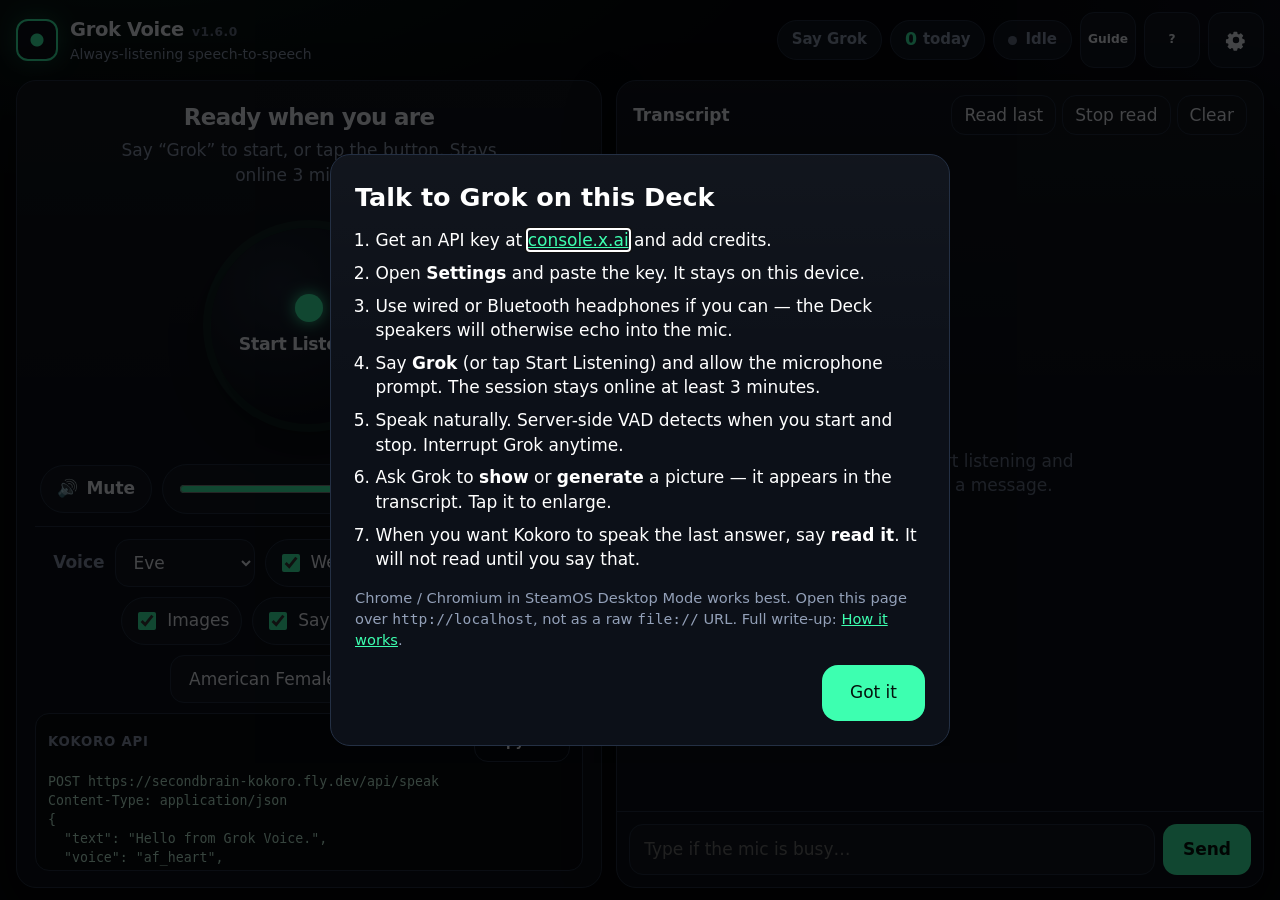
<file: index.html>
<!DOCTYPE html>
<html lang="en">
<head>
  <meta charset="UTF-8" />
  <meta name="viewport" content="width=device-width, initial-scale=1, viewport-fit=cover" />
  <meta name="color-scheme" content="dark" />
  <meta name="theme-color" content="#05070b" />
  <meta name="mobile-web-app-capable" content="yes" />
  <meta name="apple-mobile-web-app-capable" content="yes" />
  <meta name="apple-mobile-web-app-status-bar-style" content="black-translucent" />
  <meta name="description" content="Always-listening Grok voice agent for Steam Deck Desktop Mode. Streams your microphone to xAI realtime Speech-to-Speech and plays Grok back through the speakers." />
  <title>Grok Always-Listening Voice Agent</title>
  <link rel="icon" href="data:image/svg+xml,%3Csvg xmlns='http://www.w3.org/2000/svg' viewBox='0 0 64 64'%3E%3Crect width='64' height='64' rx='14' fill='%2305070b'/%3E%3Ccircle cx='32' cy='32' r='16' fill='none' stroke='%233dffb0' stroke-width='4'/%3E%3Ccircle cx='32' cy='32' r='6' fill='%233dffb0'/%3E%3C/svg%3E" />
  <link rel="stylesheet" href="style.css" />
</head>
<body>
  <a class="skip-link" href="#listen-btn">Skip to listen control</a>

  <div class="app" id="app">
    <header class="topbar">
      <div class="brand">
        <span class="brand-mark" aria-hidden="true"></span>
        <div class="brand-copy">
          <h1>Grok Voice <span class="version" id="app-version">v1.6.0</span></h1>
          <p>Always-listening speech-to-speech</p>
        </div>
      </div>
      <div class="topbar-actions">
        <div class="status-chip timer-chip" id="session-chip" title="Say Grok to start. Stays online at least 3 minutes.">
          <span id="session-timer">Say Grok</span>
        </div>
        <div class="status-chip usage-chip" id="query-chip" title="Spoken or typed turns today. Resets at local midnight.">
          <span class="query-num" id="query-count">0</span>
          <span>today</span>
        </div>
        <div class="status-chip" id="conn-chip" data-state="idle" title="Connection status">
          <span class="status-dot" aria-hidden="true"></span>
          <span id="conn-label">Idle</span>
        </div>
        <a class="icon-btn" id="guide-link" href="guide.html" title="How it works">Guide</a>
        <button type="button" class="icon-btn" id="help-btn" aria-label="Show first-time instructions">?</button>
        <button type="button" class="icon-btn" id="settings-btn" aria-expanded="false" aria-controls="settings-panel" aria-label="Open settings">
          <svg viewBox="0 0 24 24" width="22" height="22" aria-hidden="true">
            <path fill="currentColor" d="M12 8.5a3.5 3.5 0 1 1 0 7 3.5 3.5 0 0 1 0-7Zm8.94 2.66-1.7-.28a7.1 7.1 0 0 0-.66-1.6l1.07-1.35a.75.75 0 0 0-.06-.98l-1.94-1.94a.75.75 0 0 0-.98-.06l-1.35 1.07c-.5-.28-1.04-.5-1.6-.66l-.28-1.7A.75.75 0 0 0 12.7 3h-2.74a.75.75 0 0 0-.74.62l-.28 1.7c-.56.16-1.1.38-1.6.66L6 4.91a.75.75 0 0 0-.98.06L3.08 6.91a.75.75 0 0 0-.06.98l1.07 1.35c-.28.5-.5 1.04-.66 1.6l-1.7.28A.75.75 0 0 0 1 12.04v2.74c0 .37.27.68.63.74l1.7.28c.16.56.38 1.1.66 1.6l-1.07 1.35a.75.75 0 0 0 .06.98l1.94 1.94c.27.27.7.3.98.06l1.35-1.07c.5.28 1.04.5 1.6.66l.28 1.7c.06.36.37.63.74.63h2.74c.37 0 .68-.27.74-.63l.28-1.7c.56-.16 1.1-.38 1.6-.66l1.35 1.07c.28.24.71.21.98-.06l1.94-1.94a.75.75 0 0 0 .06-.98l-1.07-1.35c.28-.5.5-1.04.66-1.6l1.7-.28c.36-.06.63-.37.63-.74v-2.74a.75.75 0 0 0-.69-.72Z"/>
          </svg>
        </button>
      </div>
    </header>

    <main class="layout">
      <section class="stage" aria-label="Listen control">
        <p class="phase-label" id="phase-label">Ready when you are</p>
        <p class="phase-hint" id="phase-hint">Say “Grok” to start, or tap the button. Stays online 3 minutes.</p>

        <div class="orb-wrap">
          <canvas id="viz" width="360" height="360" aria-hidden="true"></canvas>
          <button type="button" class="listen-btn" id="listen-btn" aria-pressed="false">
            <span class="listen-inner">
              <span class="listen-icon" aria-hidden="true"></span>
              <span class="listen-text" id="listen-text">Start Listening</span>
            </span>
          </button>
        </div>

        <div class="transport" role="group" aria-label="Playback controls">
          <button type="button" class="pill-btn" id="mute-btn" aria-pressed="false" title="Mute Grok">
            <span id="mute-icon" aria-hidden="true">🔊</span>
            <span id="mute-label">Mute</span>
          </button>
          <label class="volume">
            <span class="sr-only">Speaker volume</span>
            <input type="range" id="volume" min="0" max="100" value="90" step="1" />
            <span id="volume-readout">90%</span>
          </label>
          <button type="button" class="pill-btn" id="mic-mute-btn" aria-pressed="false" title="Mute microphone">
            <span aria-hidden="true">🎤</span>
            <span id="mic-mute-label">Mic on</span>
          </button>
        </div>

        <div class="voice-row">
          <label for="voice">Voice</label>
          <select id="voice"></select>
          <label class="toggle">
            <input type="checkbox" id="tool-web" checked />
            <span>Web search</span>
          </label>
          <label class="toggle">
            <input type="checkbox" id="tool-x" checked />
            <span>X search</span>
          </label>
          <label class="toggle">
            <input type="checkbox" id="tool-images" checked />
            <span>Images</span>
          </label>
          <label class="toggle">
            <input type="checkbox" id="kokoro-on" checked />
            <span>Say “read it”</span>
          </label>
          <label for="kokoro-voice">Kokoro</label>
          <select id="kokoro-voice"></select>
        </div>
        <div class="api-call-wrap">
          <div class="api-call-head">
            <span>Kokoro API</span>
            <button type="button" class="text-btn" id="copy-kokoro-call">Copy curl</button>
          </div>
          <pre class="api-call" id="kokoro-call" aria-live="polite"></pre>
        </div>
      </section>

      <section class="transcript-panel" aria-label="Conversation transcript">
        <div class="transcript-head">
          <h2>Transcript</h2>
          <div class="transcript-actions">
            <button type="button" class="text-btn" id="read-last">Read last</button>
            <button type="button" class="text-btn" id="stop-read">Stop read</button>
            <button type="button" class="text-btn" id="clear-transcript">Clear</button>
          </div>
        </div>
        <div class="transcript" id="transcript" aria-live="polite"></div>
        <form class="composer" id="composer">
          <label class="sr-only" for="text-input">Type a message</label>
          <input type="text" id="text-input" placeholder="Type if the mic is busy…" autocomplete="off" enterkeyhint="send" />
          <button type="submit" class="send-btn" id="send-btn">Send</button>
        </form>
      </section>
    </main>

    <aside class="settings" id="settings-panel" hidden>
      <div class="settings-sheet">
        <div class="settings-head">
          <h2>Settings</h2>
          <button type="button" class="icon-btn" id="settings-close" aria-label="Close settings">✕</button>
        </div>

        <label class="field">
          <span>xAI API key</span>
          <div class="key-row">
            <input type="password" id="api-key" placeholder="xai-…" autocomplete="off" spellcheck="false" />
            <button type="button" class="pill-btn" id="toggle-key" aria-pressed="false">Show</button>
          </div>
          <small>Saved in a cookie and localStorage on this device. Never committed to git.</small>
        </label>

        <label class="field">
          <span>System instructions</span>
          <textarea id="instructions" rows="4"></textarea>
        </label>

        <div class="field-grid">
          <label class="field">
            <span>VAD threshold <em id="vad-readout">0.60</em></span>
            <input type="range" id="vad-threshold" min="0.10" max="0.90" step="0.05" value="0.60" />
            <small>Higher = less sensitive. Lower if the Deck mic is quiet.</small>
          </label>
          <label class="field">
            <span>Silence to end turn <em id="silence-readout">800 ms</em></span>
            <input type="range" id="silence-ms" min="200" max="2000" step="50" value="800" />
          </label>
        </div>

        <label class="toggle block">
          <input type="checkbox" id="greeting" checked />
          <span>Speak a short greeting when a session starts</span>
        </label>

        <label class="field">
          <span>Kokoro read-aloud speed <em id="kokoro-speed-readout">1.00×</em></span>
          <input type="range" id="kokoro-speed" min="0.5" max="2" step="0.05" value="1" />
          <small>After Grok answers, say <strong>read it</strong>. Kokoro then reads the last reply via <a href="https://secondbrain-kokoro.fly.dev/voices" target="_blank" rel="noopener noreferrer">POST /api/speak</a>.</small>
        </label>

        <div class="field usage-field">
          <span>Usage today <em id="query-detail">0 queries</em></span>
          <small>Each spoken or typed turn counts as one query. Pictures shown today are tracked separately. Both reset at local midnight.</small>
          <button type="button" class="pill-btn" id="reset-queries">Reset today</button>
        </div>

        <div class="settings-actions">
          <button type="button" class="pill-btn danger" id="forget-key">Forget API key</button>
          <button type="button" class="pill-btn" id="settings-done">Done</button>
        </div>
      </div>
    </aside>

    <div class="toast" id="toast" role="status" aria-live="assertive" hidden></div>
  </div>

  <dialog class="onboarding" id="onboarding">
    <div class="onboarding-card">
      <h2>Talk to Grok on this Deck</h2>
      <ol>
        <li>
          Get an API key at
          <a href="https://console.x.ai" target="_blank" rel="noopener noreferrer">console.x.ai</a>
          and add credits.
        </li>
        <li>Open <strong>Settings</strong> and paste the key. It stays on this device.</li>
        <li>Use wired or Bluetooth headphones if you can — the Deck speakers will otherwise echo into the mic.</li>
        <li>Say <strong>Grok</strong> (or tap Start Listening) and allow the microphone prompt. The session stays online at least 3 minutes.</li>
        <li>Speak naturally. Server-side VAD detects when you start and stop. Interrupt Grok anytime.</li>
        <li>Ask Grok to <strong>show</strong> or <strong>generate</strong> a picture — it appears in the transcript. Tap it to enlarge.</li>
        <li>When you want Kokoro to speak the last answer, say <strong>read it</strong>. It will not read until you say that.</li>
      </ol>
      <p class="onboarding-note">
        Chrome / Chromium in SteamOS Desktop Mode works best. Open this page over
        <code>http://localhost</code>, not as a raw <code>file://</code> URL.
        Full write-up: <a href="guide.html">How it works</a>.
      </p>
      <form method="dialog">
        <button type="submit" class="listen-btn compact" id="onboarding-ok">Got it</button>
      </form>
    </div>
  </dialog>

  <dialog class="lightbox" id="lightbox">
    <img id="lightbox-img" alt="" />
    <p id="lightbox-caption"></p>
    <form method="dialog">
      <button type="submit" class="pill-btn" id="lightbox-close">Close</button>
    </form>
  </dialog>

  <script src="app.js" defer></script>
</body>
</html>
</file>
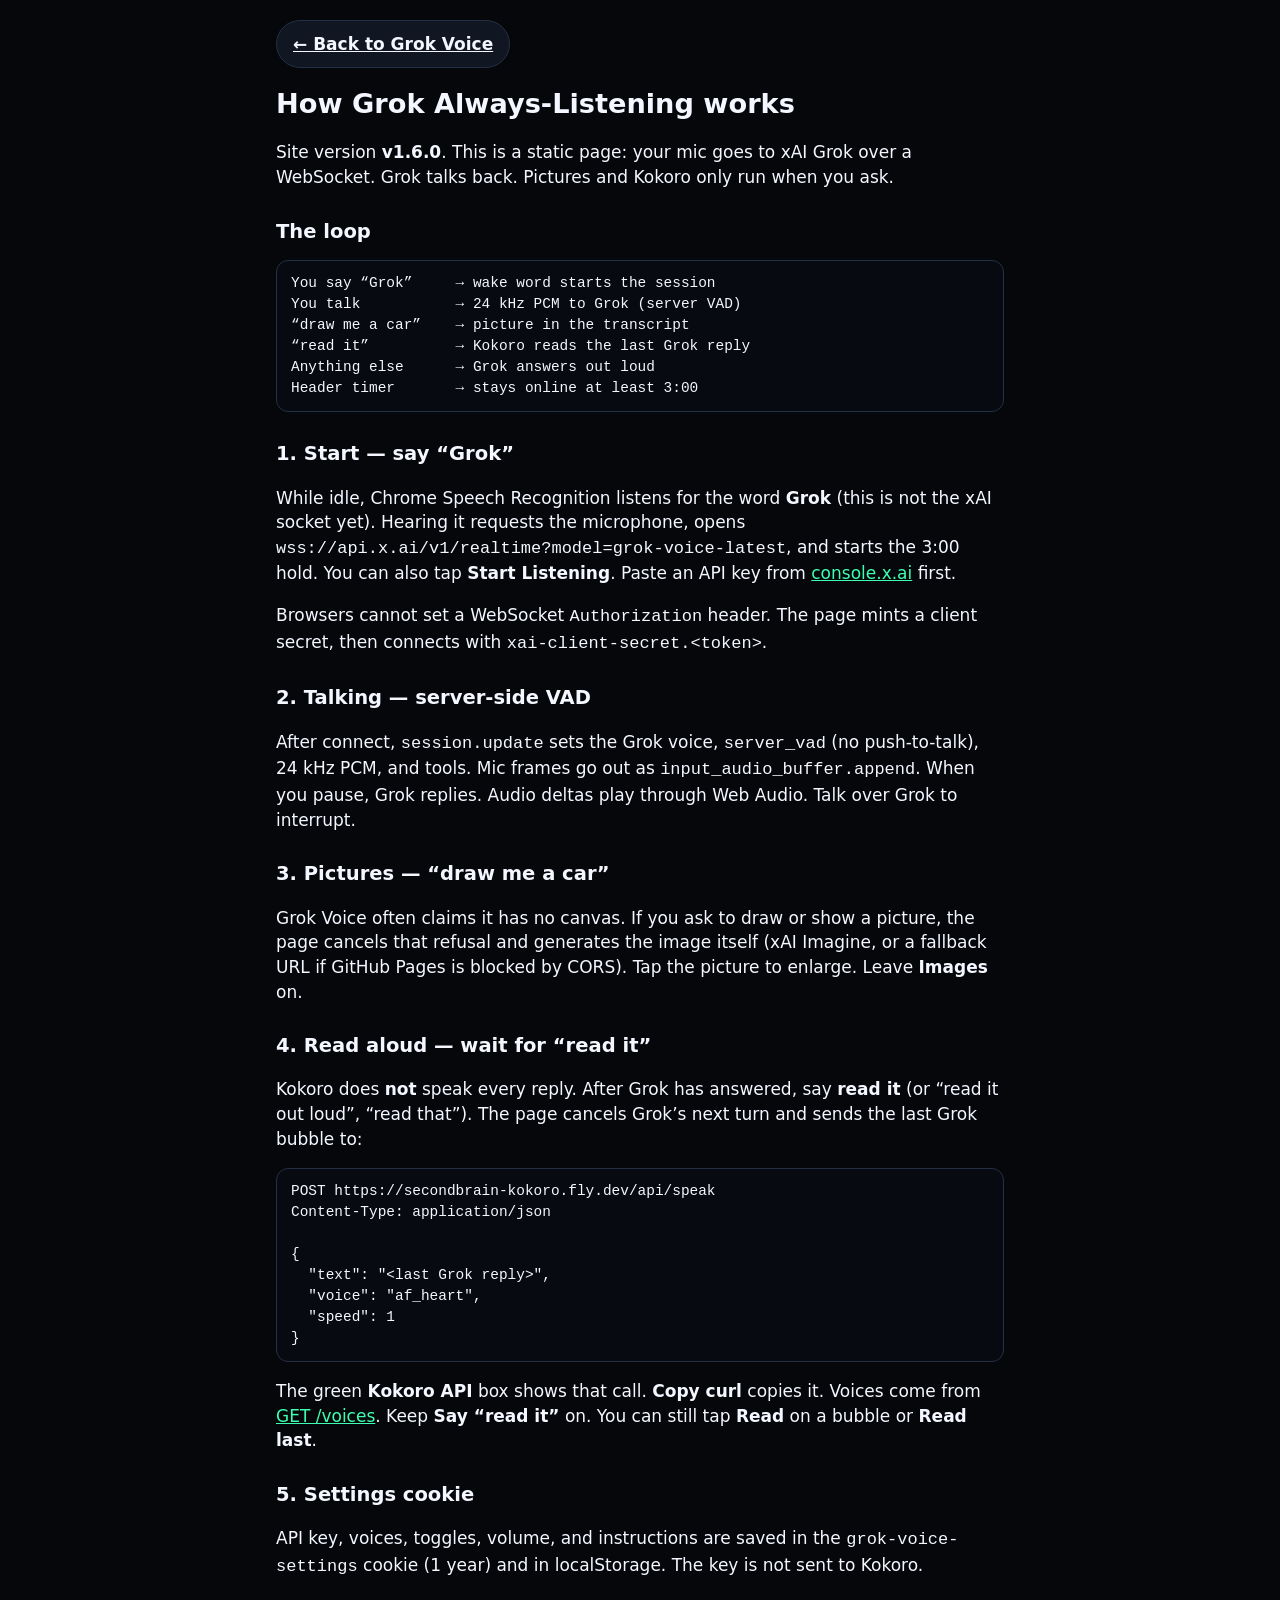
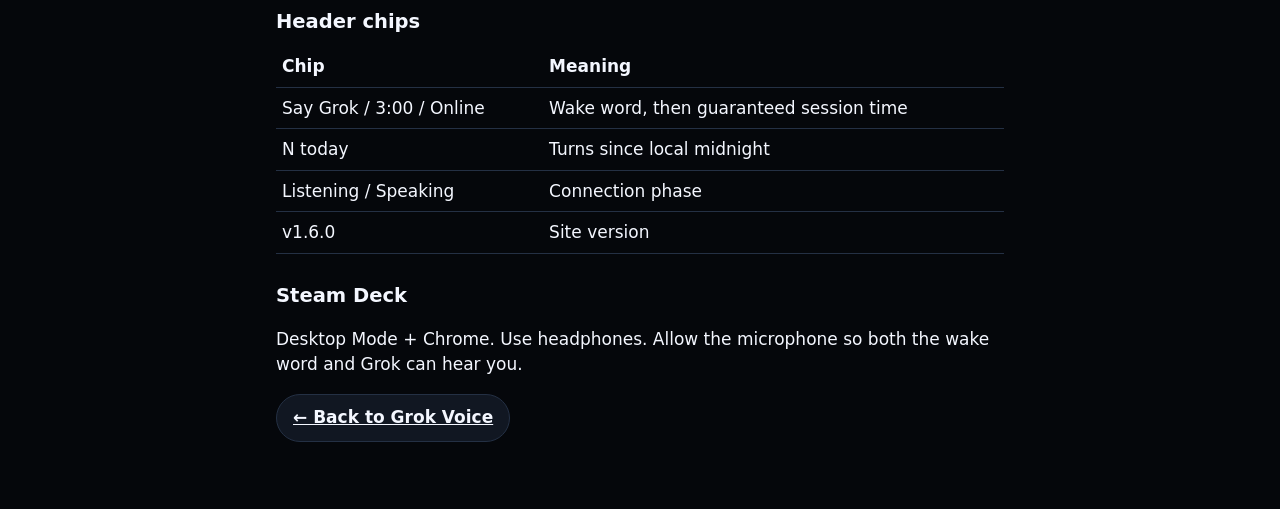
<file: guide.html>
<!DOCTYPE html>
<html lang="en">
<head>
  <meta charset="UTF-8" />
  <meta name="viewport" content="width=device-width, initial-scale=1, viewport-fit=cover" />
  <meta name="color-scheme" content="dark" />
  <meta name="theme-color" content="#05070b" />
  <title>How it works — Grok Voice v1.6.0</title>
  <link rel="stylesheet" href="style.css" />
  <style>
    body { overflow: auto; }
    .guide {
      max-width: 760px;
      margin: 0 auto;
      padding: 20px 16px 48px;
    }
    .guide h1 { margin: 0 0 8px; font-size: 1.6rem; }
    .guide h2 { margin: 28px 0 10px; font-size: 1.15rem; }
    .guide p, .guide li { color: var(--text); }
    .guide pre {
      background: #070a10;
      border: 1px solid var(--line);
      border-radius: 12px;
      padding: 12px 14px;
      overflow: auto;
      font-size: 0.85rem;
    }
    .guide table { width: 100%; border-collapse: collapse; }
    .guide th, .guide td {
      border-bottom: 1px solid var(--line);
      text-align: left;
      padding: 8px 6px;
      vertical-align: top;
    }
    .back {
      display: inline-flex;
      min-height: 48px;
      align-items: center;
      margin-bottom: 16px;
    }
  </style>
</head>
<body>
  <div class="guide">
    <a class="pill-btn back" href="index.html">← Back to Grok Voice</a>
    <h1>How Grok Always-Listening works</h1>
    <p>Site version <strong>v1.6.0</strong>. This is a static page: your mic goes to xAI Grok over a WebSocket. Grok talks back. Pictures and Kokoro only run when you ask.</p>

    <h2>The loop</h2>
    <pre>You say “Grok”     → wake word starts the session
You talk           → 24 kHz PCM to Grok (server VAD)
“draw me a car”    → picture in the transcript
“read it”          → Kokoro reads the last Grok reply
Anything else      → Grok answers out loud
Header timer       → stays online at least 3:00</pre>

    <h2>1. Start — say “Grok”</h2>
    <p>While idle, Chrome Speech Recognition listens for the word <strong>Grok</strong> (this is not the xAI socket yet). Hearing it requests the microphone, opens <code>wss://api.x.ai/v1/realtime?model=grok-voice-latest</code>, and starts the 3:00 hold. You can also tap <strong>Start Listening</strong>. Paste an API key from <a href="https://console.x.ai">console.x.ai</a> first.</p>
    <p>Browsers cannot set a WebSocket <code>Authorization</code> header. The page mints a client secret, then connects with <code>xai-client-secret.&lt;token&gt;</code>.</p>

    <h2>2. Talking — server-side VAD</h2>
    <p>After connect, <code>session.update</code> sets the Grok voice, <code>server_vad</code> (no push-to-talk), 24 kHz PCM, and tools. Mic frames go out as <code>input_audio_buffer.append</code>. When you pause, Grok replies. Audio deltas play through Web Audio. Talk over Grok to interrupt.</p>

    <h2>3. Pictures — “draw me a car”</h2>
    <p>Grok Voice often claims it has no canvas. If you ask to draw or show a picture, the page cancels that refusal and generates the image itself (xAI Imagine, or a fallback URL if GitHub Pages is blocked by CORS). Tap the picture to enlarge. Leave <strong>Images</strong> on.</p>

    <h2>4. Read aloud — wait for “read it”</h2>
    <p>Kokoro does <strong>not</strong> speak every reply. After Grok has answered, say <strong>read it</strong> (or “read it out loud”, “read that”). The page cancels Grok’s next turn and sends the last Grok bubble to:</p>
    <pre>POST https://secondbrain-kokoro.fly.dev/api/speak
Content-Type: application/json

{
  "text": "&lt;last Grok reply&gt;",
  "voice": "af_heart",
  "speed": 1
}</pre>
    <p>The green <strong>Kokoro API</strong> box shows that call. <strong>Copy curl</strong> copies it. Voices come from <a href="https://secondbrain-kokoro.fly.dev/voices">GET /voices</a>. Keep <strong>Say “read it”</strong> on. You can still tap <strong>Read</strong> on a bubble or <strong>Read last</strong>.</p>

    <h2>5. Settings cookie</h2>
    <p>API key, voices, toggles, volume, and instructions are saved in the <code>grok-voice-settings</code> cookie (1 year) and in localStorage. The key is not sent to Kokoro.</p>

    <h2>Header chips</h2>
    <table>
      <tr><th>Chip</th><th>Meaning</th></tr>
      <tr><td>Say Grok / 3:00 / Online</td><td>Wake word, then guaranteed session time</td></tr>
      <tr><td>N today</td><td>Turns since local midnight</td></tr>
      <tr><td>Listening / Speaking</td><td>Connection phase</td></tr>
      <tr><td>v1.6.0</td><td>Site version</td></tr>
    </table>

    <h2>Steam Deck</h2>
    <p>Desktop Mode + Chrome. Use headphones. Allow the microphone so both the wake word and Grok can hear you.</p>

    <p><a class="pill-btn back" href="index.html">← Back to Grok Voice</a></p>
  </div>
</body>
</html>
</file>
<file: style.css>
/* Grok Always-Listening Voice Agent
   Dark OLED theme, Steam Deck 1280×800 first, touch-sized controls. */

:root {
  --bg: #05070b;
  --bg-elev: #0c1018;
  --bg-panel: #111722;
  --line: #243044;
  --line-strong: #35506e;
  --text: #f4f7ff;
  --muted: #93a0b8;
  --faint: #6b778e;
  --mint: #3dffb0;
  --mint-dim: rgba(61, 255, 176, 0.16);
  --amber: #ffb020;
  --rose: #ff4d6d;
  --violet: #8b7cff;
  --shadow: 0 18px 50px rgba(0, 0, 0, 0.45);
  --radius: 20px;
  --tap: 56px;
  --safe-top: env(safe-area-inset-top, 0px);
  --safe-bottom: env(safe-area-inset-bottom, 0px);
  --safe-left: env(safe-area-inset-left, 0px);
  --safe-right: env(safe-area-inset-right, 0px);
  color-scheme: dark;
}

*,
*::before,
*::after {
  box-sizing: border-box;
}

html,
body {
  margin: 0;
  min-height: 100%;
  background: var(--bg);
  color: var(--text);
  font-family: system-ui, "Segoe UI", "Noto Sans", sans-serif;
  font-size: 17px;
  line-height: 1.45;
  -webkit-tap-highlight-color: transparent;
}

body {
  min-height: 100dvh;
  overflow: hidden;
}

button,
input,
select,
textarea {
  font: inherit;
  color: inherit;
}

button {
  cursor: pointer;
}

a {
  color: var(--mint);
}

.sr-only {
  position: absolute;
  width: 1px;
  height: 1px;
  padding: 0;
  margin: -1px;
  overflow: hidden;
  clip: rect(0, 0, 0, 0);
  white-space: nowrap;
  border: 0;
}

.skip-link {
  position: absolute;
  left: 12px;
  top: -48px;
  z-index: 50;
  background: var(--mint);
  color: #04130c;
  padding: 8px 14px;
  border-radius: 8px;
  font-weight: 700;
}

.skip-link:focus {
  top: 12px;
}

.app {
  height: 100dvh;
  display: flex;
  flex-direction: column;
  padding:
    calc(12px + var(--safe-top))
    calc(16px + var(--safe-right))
    calc(12px + var(--safe-bottom))
    calc(16px + var(--safe-left));
  background:
    radial-gradient(1200px 500px at 10% -10%, rgba(61, 255, 176, 0.08), transparent 55%),
    radial-gradient(900px 420px at 110% 0%, rgba(139, 124, 255, 0.08), transparent 50%),
    var(--bg);
}

.topbar {
  display: flex;
  align-items: center;
  justify-content: space-between;
  gap: 12px;
  margin-bottom: 12px;
  flex-shrink: 0;
}

.brand {
  display: flex;
  align-items: center;
  gap: 12px;
  min-width: 0;
}

.brand-mark {
  width: 42px;
  height: 42px;
  border-radius: 12px;
  border: 2px solid var(--mint);
  box-shadow: 0 0 24px rgba(61, 255, 176, 0.25);
  background:
    radial-gradient(circle at 50% 50%, var(--mint) 0 6px, transparent 7px),
    var(--bg-elev);
  flex-shrink: 0;
}

.brand-copy h1 {
  margin: 0;
  font-size: 1.15rem;
  letter-spacing: -0.02em;
  display: flex;
  align-items: baseline;
  gap: 8px;
}

.version {
  font-size: 0.72rem;
  font-weight: 700;
  letter-spacing: 0.04em;
  color: var(--faint);
}

.brand-copy p {
  margin: 0;
  color: var(--muted);
  font-size: 0.82rem;
}

.topbar-actions {
  display: flex;
  align-items: center;
  gap: 8px;
  flex-wrap: wrap;
  justify-content: flex-end;
}

.status-chip {
  display: inline-flex;
  align-items: center;
  gap: 8px;
  min-height: 40px;
  padding: 0 14px;
  border-radius: 999px;
  background: var(--bg-panel);
  border: 1px solid var(--line);
  color: var(--muted);
  font-size: 0.88rem;
  font-weight: 600;
}

.status-dot {
  width: 9px;
  height: 9px;
  border-radius: 50%;
  background: var(--faint);
}

.status-chip[data-state="listening"] .status-dot,
.status-chip[data-state="connected"] .status-dot {
  background: var(--mint);
  box-shadow: 0 0 10px var(--mint);
}

.status-chip[data-state="speaking"] .status-dot {
  background: var(--violet);
  box-shadow: 0 0 10px var(--violet);
}

.status-chip[data-state="thinking"] .status-dot,
.status-chip[data-state="connecting"] .status-dot,
.status-chip[data-state="reconnecting"] .status-dot {
  background: var(--amber);
  box-shadow: 0 0 10px var(--amber);
  animation: pulse 1s ease-in-out infinite;
}

.status-chip[data-state="error"] .status-dot {
  background: var(--rose);
}

.usage-chip {
  gap: 6px;
  font-variant-numeric: tabular-nums;
}

.usage-chip .query-num {
  color: var(--mint);
  font-weight: 800;
  font-size: 1.02rem;
}

.timer-chip {
  font-variant-numeric: tabular-nums;
  font-weight: 800;
  min-width: 92px;
  justify-content: center;
}

.timer-chip[data-state="hold"] {
  border-color: rgba(61, 255, 176, 0.35);
  color: var(--mint);
}

.timer-chip[data-state="online"] {
  border-color: var(--line-strong);
}

.icon-btn,
.pill-btn,
.send-btn,
.text-btn {
  border: 1px solid var(--line);
  background: var(--bg-panel);
  color: var(--text);
  border-radius: 14px;
}

.icon-btn {
  width: var(--tap);
  height: var(--tap);
  display: grid;
  place-items: center;
  flex-shrink: 0;
  text-decoration: none;
  font-size: 0.72rem;
  font-weight: 800;
}

.icon-btn:hover,
.pill-btn:hover,
.send-btn:hover,
.text-btn:hover {
  border-color: var(--line-strong);
  background: #182032;
}

.icon-btn:focus-visible,
.pill-btn:focus-visible,
.listen-btn:focus-visible,
.send-btn:focus-visible,
select:focus-visible,
input:focus-visible,
textarea:focus-visible {
  outline: 2px solid var(--mint);
  outline-offset: 2px;
}

.layout {
  flex: 1;
  min-height: 0;
  display: grid;
  grid-template-columns: minmax(360px, 0.95fr) minmax(340px, 1.05fr);
  gap: 14px;
}

.stage,
.transcript-panel,
.settings-sheet,
.onboarding-card {
  background: linear-gradient(180deg, rgba(255, 255, 255, 0.025), transparent 40%), var(--bg-elev);
  border: 1px solid var(--line);
  border-radius: var(--radius);
  box-shadow: var(--shadow);
}

.stage {
  display: flex;
  flex-direction: column;
  align-items: center;
  padding: 20px 18px 16px;
  min-height: 0;
}

.phase-label {
  margin: 0;
  font-size: 1.35rem;
  font-weight: 700;
  letter-spacing: -0.03em;
}

.phase-hint {
  margin: 4px 0 0;
  color: var(--muted);
  text-align: center;
  max-width: 36ch;
}

.orb-wrap {
  position: relative;
  width: min(340px, 72vw);
  height: min(340px, 72vw);
  margin: 8px 0 4px;
  display: grid;
  place-items: center;
}

#viz {
  position: absolute;
  inset: 0;
  width: 100%;
  height: 100%;
  pointer-events: none;
}

.listen-btn {
  position: relative;
  z-index: 1;
  width: 196px;
  height: 196px;
  border-radius: 50%;
  border: 0;
  padding: 0;
  background:
    radial-gradient(circle at 35% 30%, #1b2434, #0a0e16 70%);
  box-shadow:
    0 0 0 8px rgba(61, 255, 176, 0.08),
    0 16px 40px rgba(0, 0, 0, 0.45);
  transition: transform 0.15s ease, box-shadow 0.2s ease;
}

.listen-btn:active {
  transform: scale(0.97);
}

.listen-btn[aria-pressed="true"] {
  box-shadow:
    0 0 0 8px rgba(255, 77, 109, 0.14),
    0 0 48px rgba(255, 77, 109, 0.28);
}

.listen-btn.compact {
  width: auto;
  height: var(--tap);
  border-radius: 16px;
  padding: 0 28px;
  box-shadow: none;
  background: var(--mint);
  color: #04130c;
}

.listen-inner {
  display: flex;
  flex-direction: column;
  align-items: center;
  gap: 10px;
}

.listen-icon {
  width: 28px;
  height: 28px;
  border-radius: 50%;
  background: var(--mint);
  box-shadow: 0 0 16px var(--mint);
}

.listen-btn[aria-pressed="true"] .listen-icon {
  background: var(--rose);
  box-shadow: 0 0 16px var(--rose);
  animation: pulse 1.1s ease-in-out infinite;
}

.listen-text {
  font-weight: 800;
  font-size: 1.02rem;
  letter-spacing: -0.02em;
}

.transport,
.voice-row {
  width: 100%;
  display: flex;
  align-items: center;
  justify-content: center;
  gap: 10px;
  flex-wrap: wrap;
}

.transport {
  margin-top: 4px;
}

.pill-btn {
  min-height: 48px;
  padding: 0 16px;
  border-radius: 999px;
  display: inline-flex;
  align-items: center;
  gap: 8px;
  font-weight: 650;
}

.pill-btn[aria-pressed="true"] {
  border-color: var(--rose);
  color: #ffd4db;
}

.pill-btn.danger {
  border-color: #5a2430;
  color: #ffb4c0;
}

.volume {
  display: flex;
  align-items: center;
  gap: 10px;
  min-width: min(280px, 70vw);
  background: var(--bg-panel);
  border: 1px solid var(--line);
  border-radius: 999px;
  padding: 8px 14px;
}

.volume input[type="range"],
.field input[type="range"] {
  flex: 1;
  accent-color: var(--mint);
  height: 28px;
}

.voice-row {
  margin-top: 12px;
  padding-top: 12px;
  border-top: 1px solid var(--line);
}

.api-call-wrap {
  width: 100%;
  margin-top: 10px;
  background: #070a10;
  border: 1px solid var(--line);
  border-radius: 14px;
  overflow: hidden;
}

.api-call-head {
  display: flex;
  align-items: center;
  justify-content: space-between;
  padding: 8px 12px 0;
  color: var(--muted);
  font-size: 0.78rem;
  font-weight: 700;
  letter-spacing: 0.06em;
  text-transform: uppercase;
}

.api-call {
  margin: 0;
  padding: 10px 12px 12px;
  max-height: 160px;
  overflow: auto;
  white-space: pre-wrap;
  word-break: break-word;
  font-family: ui-monospace, SFMono-Regular, Menlo, Consolas, monospace;
  font-size: 0.78rem;
  line-height: 1.45;
  color: #c6f7df;
}

.voice-row label:not(.toggle) {
  color: var(--muted);
  font-weight: 600;
}

select,
input[type="text"],
input[type="password"],
textarea {
  background: var(--bg-panel);
  border: 1px solid var(--line);
  border-radius: 14px;
  padding: 12px 14px;
  min-height: 48px;
}

select {
  min-width: 140px;
}

.toggle {
  display: inline-flex;
  align-items: center;
  gap: 8px;
  min-height: 48px;
  padding: 0 12px;
  background: var(--bg-panel);
  border: 1px solid var(--line);
  border-radius: 999px;
  user-select: none;
}

.toggle input {
  width: 18px;
  height: 18px;
  accent-color: var(--mint);
}

.toggle.block {
  width: 100%;
  border-radius: 14px;
  justify-content: flex-start;
}

.transcript-panel {
  display: flex;
  flex-direction: column;
  min-height: 0;
  overflow: hidden;
}

.transcript-head {
  display: flex;
  align-items: center;
  justify-content: space-between;
  gap: 8px;
  padding: 14px 16px 8px;
}

.transcript-actions {
  display: flex;
  flex-wrap: wrap;
  gap: 6px;
}

.transcript-head h2,
.settings-head h2 {
  margin: 0;
  font-size: 1rem;
}

.text-btn {
  min-height: 40px;
  padding: 0 12px;
  background: transparent;
}

.transcript {
  flex: 1;
  overflow: auto;
  padding: 8px 16px 16px;
  display: flex;
  flex-direction: column;
  gap: 10px;
  -webkit-overflow-scrolling: touch;
}

.transcript:empty::before {
  content: "Nothing yet. Start listening and speak, or type a message.";
  color: var(--faint);
  margin: auto;
  text-align: center;
  max-width: 28ch;
}

.bubble {
  max-width: 92%;
  padding: 12px 14px;
  border-radius: 16px;
  line-height: 1.4;
  white-space: pre-wrap;
  word-break: break-word;
}

.bubble.user {
  align-self: flex-end;
  background: #1a2436;
  border: 1px solid var(--line);
}

.bubble.assistant {
  align-self: flex-start;
  background: var(--mint-dim);
  border: 1px solid rgba(61, 255, 176, 0.22);
}

.bubble.tool {
  align-self: center;
  max-width: 100%;
  background: #18141f;
  border: 1px dashed #3d3558;
  color: #cfc6ea;
  font-size: 0.9rem;
}

.bubble.interim {
  opacity: 0.72;
}

.bubble .who {
  display: block;
  font-size: 0.72rem;
  letter-spacing: 0.08em;
  text-transform: uppercase;
  color: var(--faint);
  margin-bottom: 4px;
  font-weight: 700;
}

.bubble-head {
  display: flex;
  align-items: center;
  justify-content: space-between;
  gap: 8px;
  margin-bottom: 4px;
}

.bubble-head .who {
  margin-bottom: 0;
}

.read-aloud {
  flex-shrink: 0;
  min-height: 36px;
  padding: 0 10px;
  border-radius: 999px;
  border: 1px solid var(--line);
  background: var(--bg-panel);
  color: var(--mint);
  font-size: 0.78rem;
  font-weight: 700;
}

.bubble.image {
  align-self: flex-start;
  max-width: 100%;
  padding: 10px;
  background: #10161f;
  border: 1px solid var(--line);
}

.image-grid {
  display: grid;
  grid-template-columns: repeat(auto-fit, minmax(160px, 1fr));
  gap: 8px;
}

.image-card {
  display: flex;
  flex-direction: column;
  gap: 6px;
  min-width: 0;
}

.image-card button.thumb {
  display: block;
  width: 100%;
  padding: 0;
  border: 0;
  background: #070a10;
  border-radius: 12px;
  overflow: hidden;
  min-height: 120px;
}

.image-card img {
  display: block;
  width: 100%;
  height: auto;
  max-height: 280px;
  object-fit: cover;
  vertical-align: middle;
}

.image-card figcaption {
  color: var(--muted);
  font-size: 0.82rem;
  line-height: 1.3;
}

.lightbox {
  border: 0;
  padding: 16px;
  background: #070a10;
  color: var(--text);
  max-width: min(960px, calc(100vw - 24px));
  border-radius: 16px;
}

.lightbox::backdrop {
  background: rgba(0, 0, 0, 0.82);
}

.lightbox img {
  display: block;
  max-width: 100%;
  max-height: min(72dvh, 720px);
  margin: 0 auto;
  border-radius: 10px;
}

.lightbox p {
  margin: 10px 0 12px;
  color: var(--muted);
  text-align: center;
}

.lightbox form {
  display: flex;
  justify-content: center;
}

.usage-field .pill-btn {
  align-self: flex-start;
  margin-top: 4px;
}

.composer {
  display: flex;
  gap: 8px;
  padding: 12px;
  border-top: 1px solid var(--line);
}

.composer input {
  flex: 1;
  min-width: 0;
}

.send-btn {
  min-width: 88px;
  min-height: 48px;
  background: var(--mint);
  color: #04130c;
  border: 0;
  font-weight: 800;
}

.settings {
  position: fixed;
  inset: 0;
  z-index: 20;
  background: rgba(0, 0, 0, 0.55);
  display: grid;
  place-items: end center;
  padding: 16px;
}

.settings[hidden] {
  display: none;
}

.settings-sheet {
  width: min(720px, 100%);
  max-height: min(92dvh, 780px);
  overflow: auto;
  padding: 18px;
  display: flex;
  flex-direction: column;
  gap: 14px;
}

.settings-head {
  display: flex;
  align-items: center;
  justify-content: space-between;
}

.field {
  display: flex;
  flex-direction: column;
  gap: 6px;
}

.field > span {
  font-weight: 650;
}

.field small,
.onboarding-note {
  color: var(--muted);
  font-size: 0.86rem;
}

.field em {
  font-style: normal;
  color: var(--mint);
  font-weight: 700;
  margin-left: 6px;
}

.key-row {
  display: flex;
  gap: 8px;
}

.key-row input {
  flex: 1;
  min-width: 0;
}

.field-grid {
  display: grid;
  grid-template-columns: 1fr 1fr;
  gap: 12px;
}

.settings-actions {
  display: flex;
  justify-content: space-between;
  gap: 10px;
  margin-top: 4px;
}

.toast {
  position: fixed;
  left: 50%;
  bottom: calc(18px + var(--safe-bottom));
  transform: translateX(-50%);
  z-index: 30;
  max-width: min(640px, calc(100vw - 24px));
  background: #2a1218;
  color: #ffd7de;
  border: 1px solid #6a2433;
  border-radius: 14px;
  padding: 12px 16px;
  box-shadow: var(--shadow);
}

.toast[hidden] {
  display: none;
}

.onboarding {
  border: 0;
  padding: 0;
  background: transparent;
  max-width: min(620px, calc(100vw - 24px));
}

.onboarding::backdrop {
  background: rgba(0, 0, 0, 0.72);
}

.onboarding-card {
  padding: 24px;
}

.onboarding-card h2 {
  margin: 0 0 12px;
}

.onboarding-card ol {
  margin: 0 0 14px;
  padding-left: 1.2em;
  display: grid;
  gap: 8px;
}

.onboarding-card form {
  display: flex;
  justify-content: flex-end;
}

@keyframes pulse {
  0%, 100% { opacity: 1; transform: scale(1); }
  50% { opacity: 0.55; transform: scale(0.92); }
}

@media (max-width: 980px) {
  body {
    overflow: auto;
  }

  .app {
    height: auto;
    min-height: 100dvh;
  }

  .layout {
    grid-template-columns: 1fr;
    height: auto;
  }

  .stage {
    min-height: 560px;
  }

  .transcript-panel {
    min-height: 420px;
  }

  .field-grid {
    grid-template-columns: 1fr;
  }
}

@media (max-height: 820px) and (min-width: 981px) {
  .orb-wrap {
    width: 280px;
    height: 280px;
  }

  .listen-btn {
    width: 168px;
    height: 168px;
  }
}

@media (prefers-reduced-motion: reduce) {
  *,
  *::before,
  *::after {
    animation: none !important;
    transition: none !important;
  }
}
</file>
